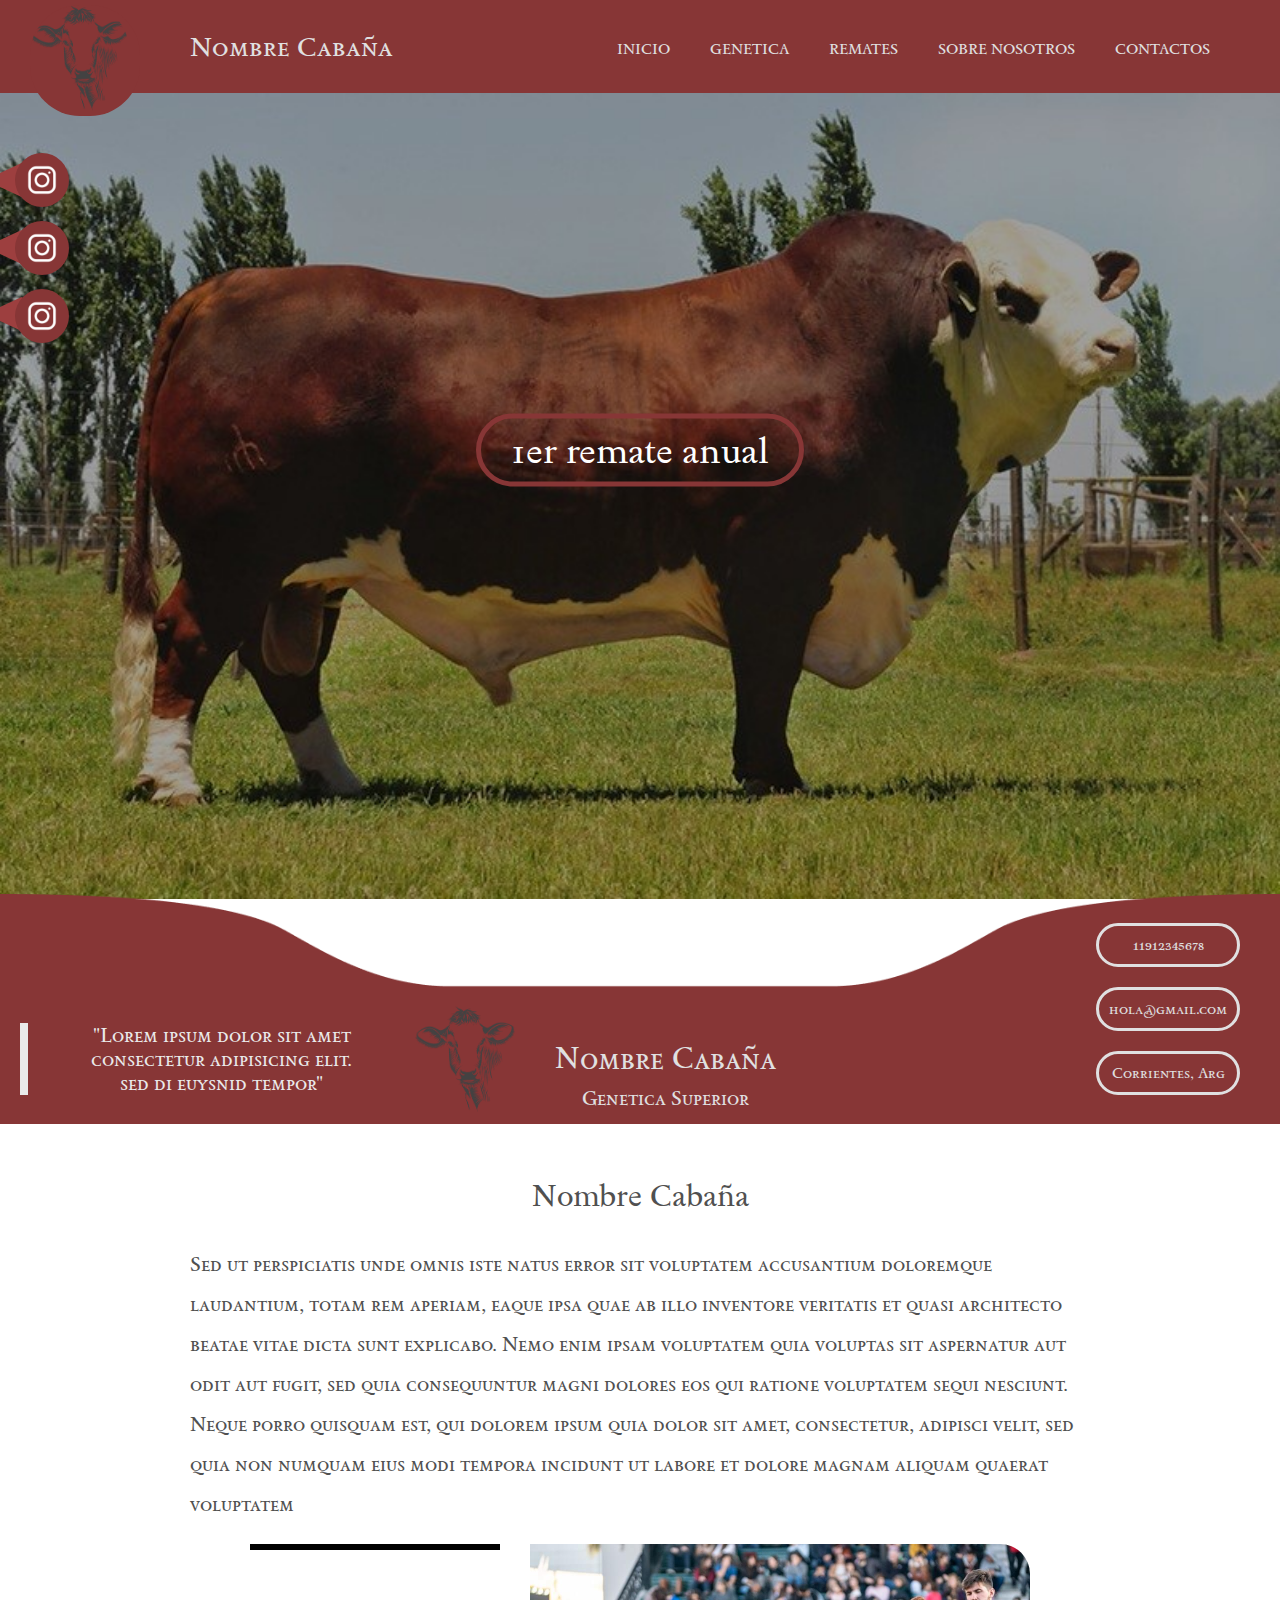
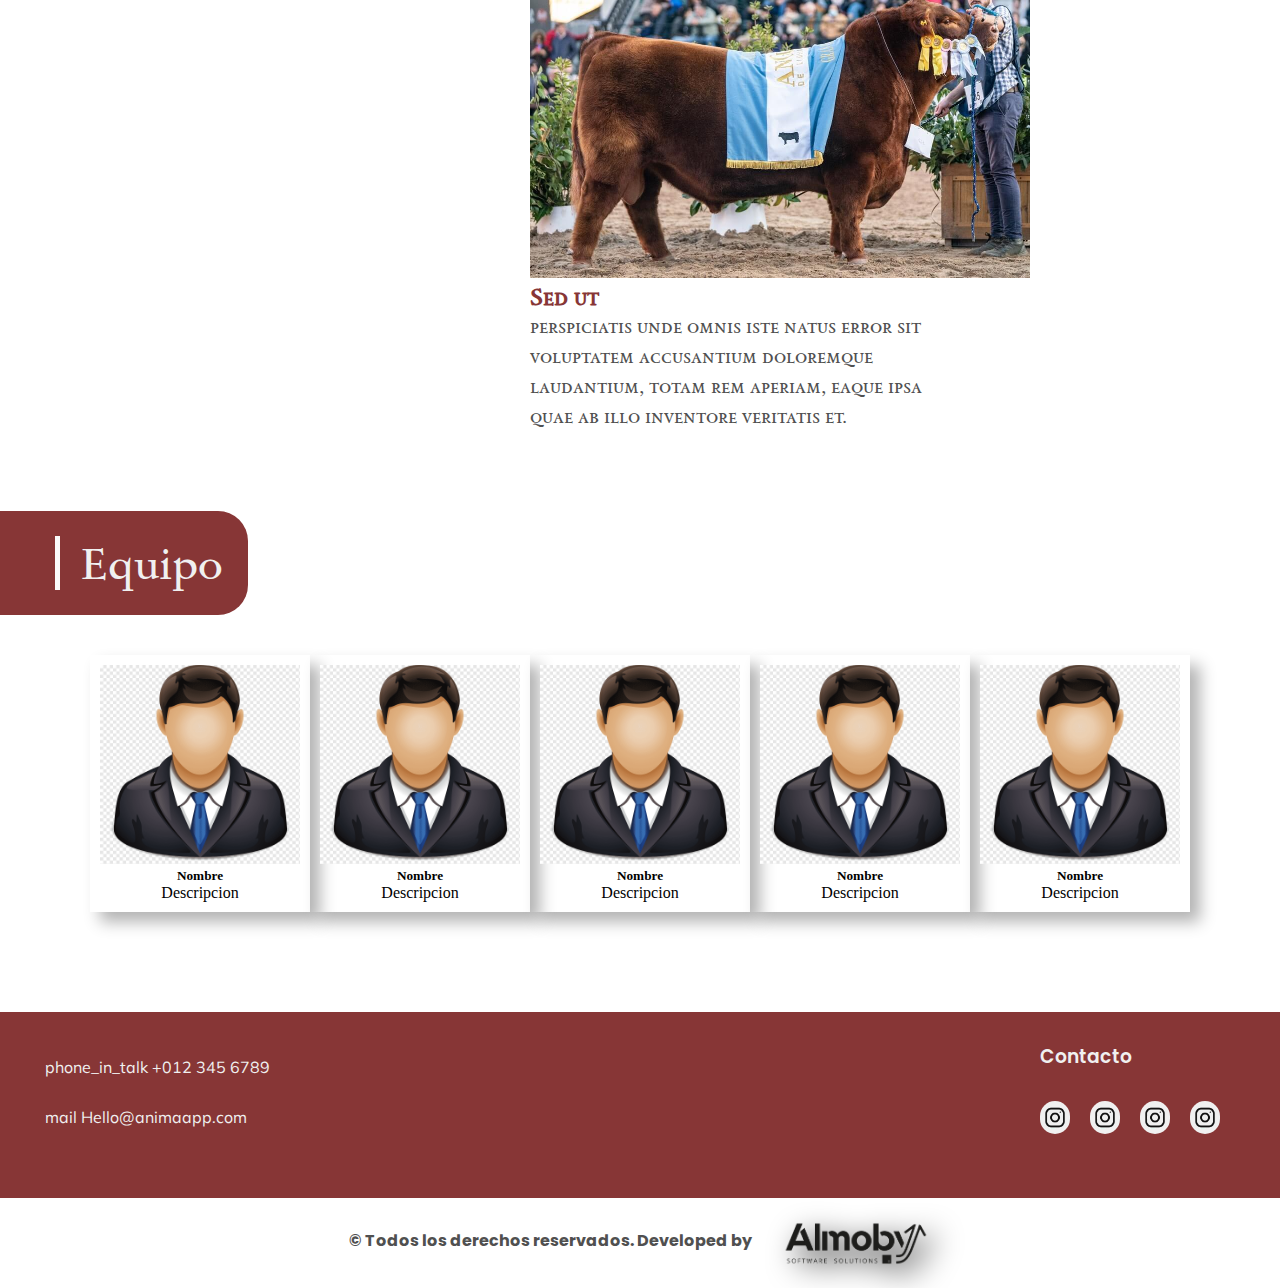
<file: index.html>
<!DOCTYPE html>
<html lang="en">
<head>
    <meta charset="UTF-8">
    <meta name="viewport" content="width=device-width, initial-scale=1.0">
    <link rel="stylesheet" href="styles/index.css">
    <link rel="preconnect" href="https://fonts.googleapis.com">
<link rel="preconnect" href="https://fonts.gstatic.com" crossorigin>
<link href="https://fonts.googleapis.com/css2?family=Sedan+SC&display=swap" rel="stylesheet">
<link rel="preconnect" href="https://fonts.googleapis.com">
<link rel="preconnect" href="https://fonts.gstatic.com" crossorigin>
<link rel="preconnect" href="https://fonts.googleapis.com">
<link rel="preconnect" href="https://fonts.gstatic.com" crossorigin>
<link href="https://fonts.googleapis.com/css2?family=Poppins:ital,wght@0,100;0,200;0,300;0,400;0,500;0,600;0,700;0,800;0,900;1,100;1,200;1,300;1,400;1,500;1,600;1,700;1,800;1,900&family=Sedan+SC&family=Sedan:ital@0;1&display=swap" rel="stylesheet">
<link href="https://fonts.googleapis.com/css2?family=Sedan+SC&family=Sedan:ital@0;1&display=swap" rel="stylesheet">
<link rel="preconnect" href="https://fonts.googleapis.com">
<link rel="preconnect" href="https://fonts.gstatic.com" crossorigin>
<link href="https://fonts.googleapis.com/css2?family=Mulish:ital,wght@0,200..1000;1,200..1000&family=Poppins:ital,wght@0,100;0,200;0,300;0,400;0,500;0,600;0,700;0,800;0,900;1,100;1,200;1,300;1,400;1,500;1,600;1,700;1,800;1,900&family=Sedan+SC&family=Sedan:ital@0;1&display=swap" rel="stylesheet">
    <title>Cabañas Bosquejo</title>
</head>
<body>
    <header class="navbar-container">
        <div class="icono">
            <div class="icono-container">
                <div class="icono-position">  <img src="assets/icon-navbar.png" class="icono-img"> 
                </div>
            <div class="titulo-container">
                <h1 class="titulo">Nombre Cabaña</h1>
              </div>
           </div>
        <nav class="links-container">
            <ul class="links-container-li">
                <li class="link-li"><a href="index.html" class="link">INICIO</a></li>
                <li class="link-li"><a href="genetica.html" class="link">GENETICA</a></li>
                <li class="link-li"><a href="remates.html" class="link">REMATES</a></li>
                <li class="link-li"><a href="#" class="link">SOBRE NOSOTROS</a></li>
                <li class="link-li"><a href="#" class="link">CONTACTOS</a></li>
            </ul>
        </nav>
    </header>
    <div class="botones-redes2">
        <ul class="botones-redes-container2">
            <li class="redes-link-container2"><a href="#" class="red-link2"><img src="assets/triangulo.jpg" class="icono-redes-link2"></a></li>
            <li class="redes-link-container2"><a href="#" class="red-link2"><img src="assets/triangulo.jpg" class="icono-redes-link2"></a></li>
            <li class="redes-link-container2"><a href="#" class="red-link2"><img src="assets/triangulo.jpg" class="icono-redes-link2"></a></li>
        </ul>
    </div>
    <div class="botones-redes">
        <ul class="botones-redes-container">
            <li class="redes-link-container"><a href="#" class="red-link"><img src="assets/instagram_icono.png" class="icono-redes-link"></a></li>
            <li class="redes-link-container"><a href="#" class="red-link"><img src="assets/instagram_icono.png" class="icono-redes-link"></a></li>
            <li class="redes-link-container"><a href="#" class="red-link"><img src="assets/instagram_icono.png" class="icono-redes-link"></a></li>
        </ul>
    </div>
      
    <section class="inicio-container">
        <div class="background-titulo2">
            <img src="assets/backgroundinicio.jpeg" alt="" class="image-brightness">
            <div class="texto-inicio-background"><h2>1er remate anual</h2></div>
        </div>
        <div class="final-seccion-container">
            <div class="final-seccion"><h4>"Lorem ipsum dolor sit amet <br> consectetur adipisicing elit.<br> sed di euysnid tempor"</h4></div>
            <div class="final-seccion-titulo-final"> <img src="assets/icon-navbar.png" class="icono-img"> <div class="final-seccion-titulo"><h6>Nombre Cabaña</h6><p>Genetica Superior</p></div>
            </div>
            <img src="assets/Union.png" alt="" class="background-final">
            <div class="final-seccion"><ul class="final-seccion-redes">
                <li class="final-seccion-redes-li"><a href="#" class="final-seccion-redes-li-a"> 11912345678 </a></li>
                <li class="final-seccion-redes-li"><a href="#" class="final-seccion-redes-li-a">hola@gmail.com</a></li>
                <li class="final-seccion-redes-li"><a href="#" class="final-seccion-redes-li-a"> Corrientes, Arg</a></li>
            </ul>
        </div>

        </div>
    </section>

    <section class="sobre-nosotros-container">
        <div class="titulo-sobre-nosotros">
            <span>Nosotros</span>
        </div>
        <p class="nombre-cabaña-sobre-nosotros">Nombre Cabaña</p>
        <div class="text-nosotros-centrado">
        <p class="parrafo-nosotros"> Sed ut perspiciatis unde omnis iste natus error sit voluptatem accusantium doloremque laudantium, totam rem aperiam, eaque ipsa quae ab illo inventore veritatis et quasi architecto beatae vitae dicta sunt explicabo. Nemo enim ipsam voluptatem quia voluptas sit aspernatur aut odit aut fugit, sed quia consequuntur magni dolores eos qui ratione voluptatem sequi nesciunt. Neque porro quisquam est, qui dolorem ipsum quia dolor sit amet, consectetur, adipisci velit, sed quia non numquam eius modi tempora incidunt ut labore et dolore magnam aliquam quaerat voluptatem</p>
    </div>
        <div class="ubicacion-container">
            <div class="ubicacion"><iframe src="https://www.google.com/maps/embed?pb=!1m18!1m12!1m3!1d3537.0118441493237!2d-58.745739898182684!3d-27.562142883224272!2m3!1f0!2f0!3f0!3m2!1i1024!2i768!4f13.1!3m3!1m2!1s0x944569319e3e0cd9%3A0x5c8f30fb02f339fe!2sJose%20Marder!5e0!3m2!1ses-419!2sar!4v1729712275043!5m2!1ses-419!2sar" width="250" height="450" style="border:0;" allowfullscreen="" loading="lazy" referrerpolicy="no-referrer-when-downgrade"></iframe></div>
            <div class="info-adicional-ubicacion"><img src="assets/ubicacion.jpeg" alt="">
            <H2>Sed ut</H2>
            <p>
                perspiciatis unde omnis iste natus error sit voluptatem accusantium doloremque laudantium, totam rem aperiam, eaque ipsa quae ab illo inventore veritatis et.</p></div>
        </div>
    </section>
    <section class="equipo">
        <section class="sobre-nosotros-container">
            <div class="titulo-sobre-nosotros">
                <span>Equipo</span>
            </div>
        </div>
        <!--Esto se puede ahcer con un array en js y almacenar en un json-->
        <div class="equipo-card-container">
            <div class="equipo-card"><img src="assets/personal.jpg
                " alt=""><h5>Nombre</h5>
            <p>Descripcion</p></div>
            <div class="equipo-card"><img src="assets/personal.jpg
                " alt=""><h5>Nombre</h5>
            <p>Descripcion</p></div>
            <div class="equipo-card"><img src="assets/personal.jpg
                " alt=""><h5>Nombre</h5>
            <p>Descripcion</p></div>
            <div class="equipo-card"><img src="assets/personal.jpg
                " alt=""><h5>Nombre</h5>
            <p>Descripcion</p></div>
            <div class="equipo-card"><img src="assets/personal.jpg
                " alt=""><h5>Nombre</h5>
            <p>Descripcion</p></div>
        </div>
    </section>
    <footer class="footer-seccion">
        <div class="redes">
            <div class="footer"><ul>
                <li><span class="material-symbols-outlined">
                    phone_in_talk
                    </span>+012 345 6789</li>
                <li><span class="material-symbols-outlined">
                    mail
                    </span>Hello@animaapp.com</li>
            </ul></div>
                </ul>
            </div>
            <div class="footer">
                <div class="contacto-h3">
                    <h3>Contacto</h3>
                </div>
                <ul>
                    <div class="footer-ul-div">
                        <ul class="footer-ul" >
                    <li><img class="img-footer" src="assets/Instagram-logo-sign-black.png" alt=""></li>
                    <li><img class="img-footer" src="assets/Instagram-logo-sign-black.png" alt=""></li>
                    <li><img class="img-footer" src="assets/Instagram-logo-sign-black.png" alt=""></li>
                    <li><img class="img-footer" src="assets/Instagram-logo-sign-black.png" alt=""></li>
                </ul>
                </div>
        </div>
    </footer>
    <footer class="footer-almoby-container">
        <div class="footer-almoby">
            <h4>© Todos los derechos reservados. Developed by</h4>
            <img src="assets/almoby.png" alt="">
        </div>
    </footer>
</body>
</html>
</file>
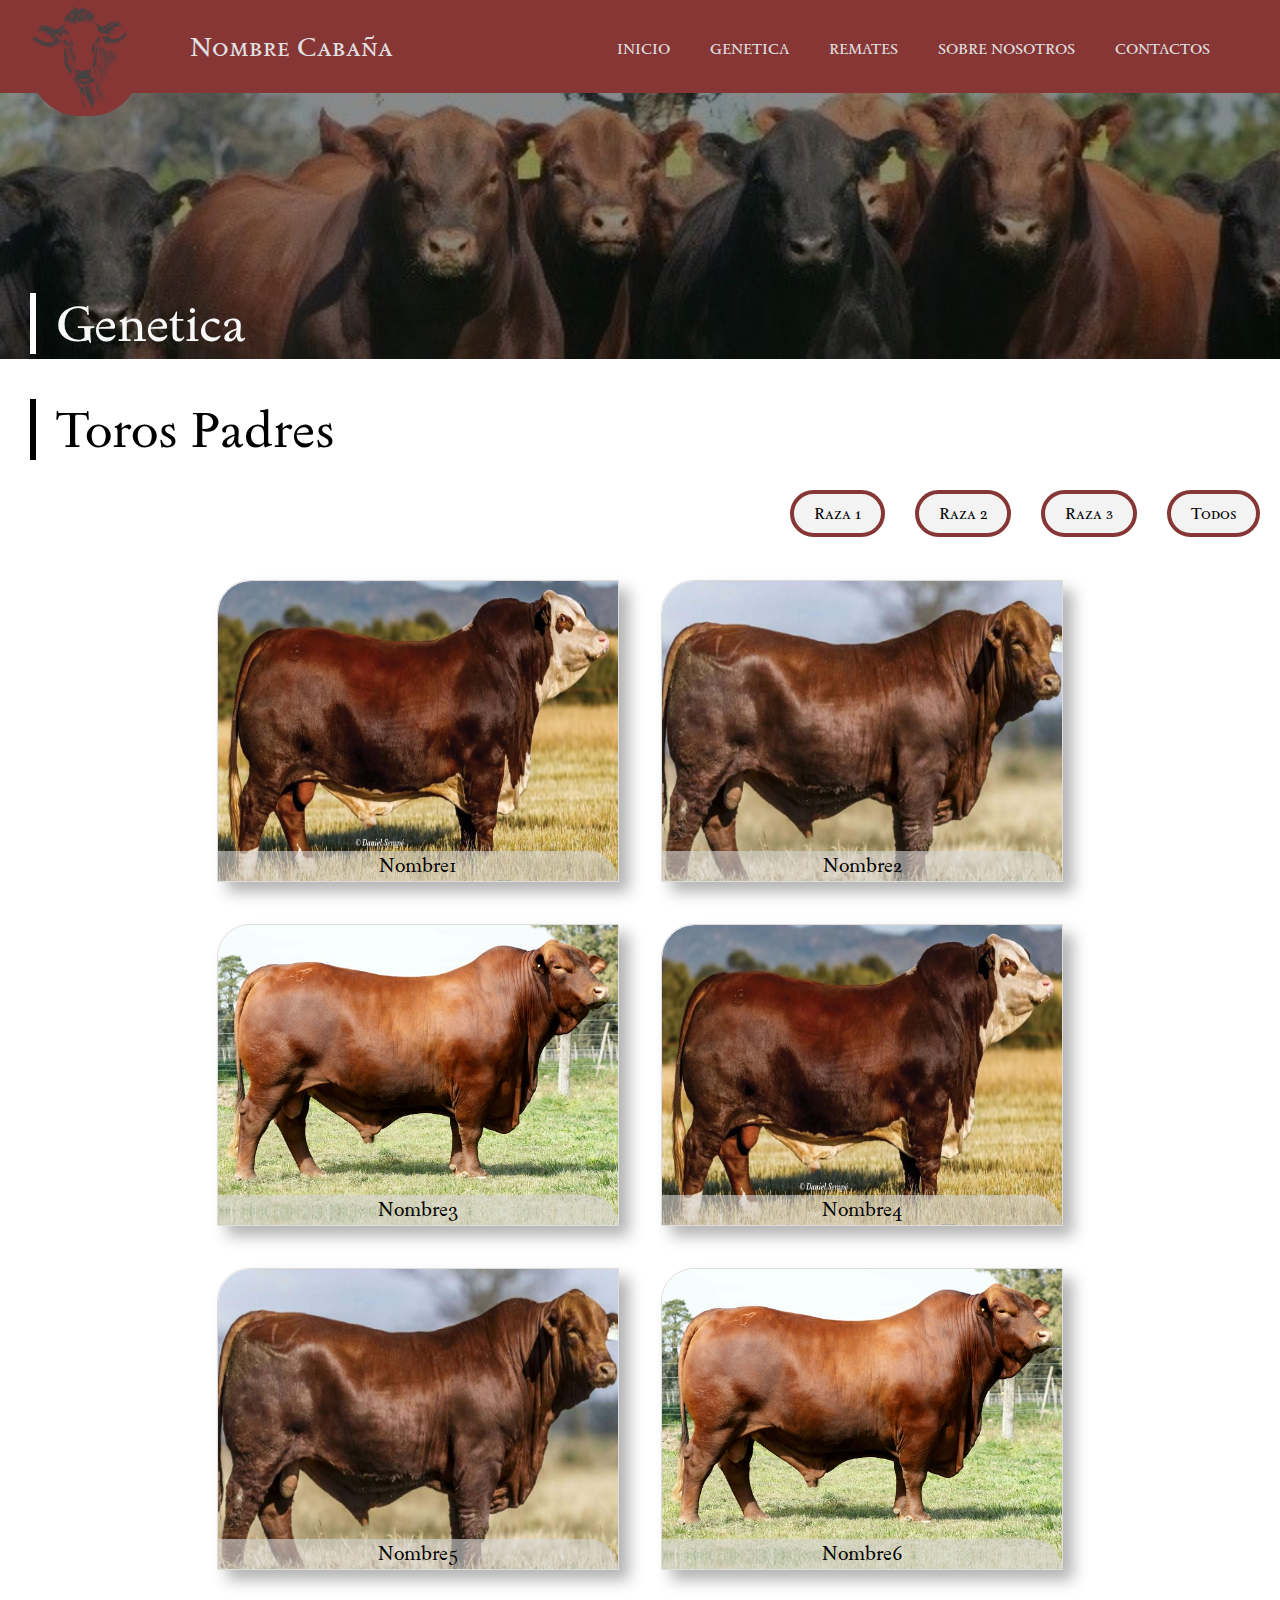
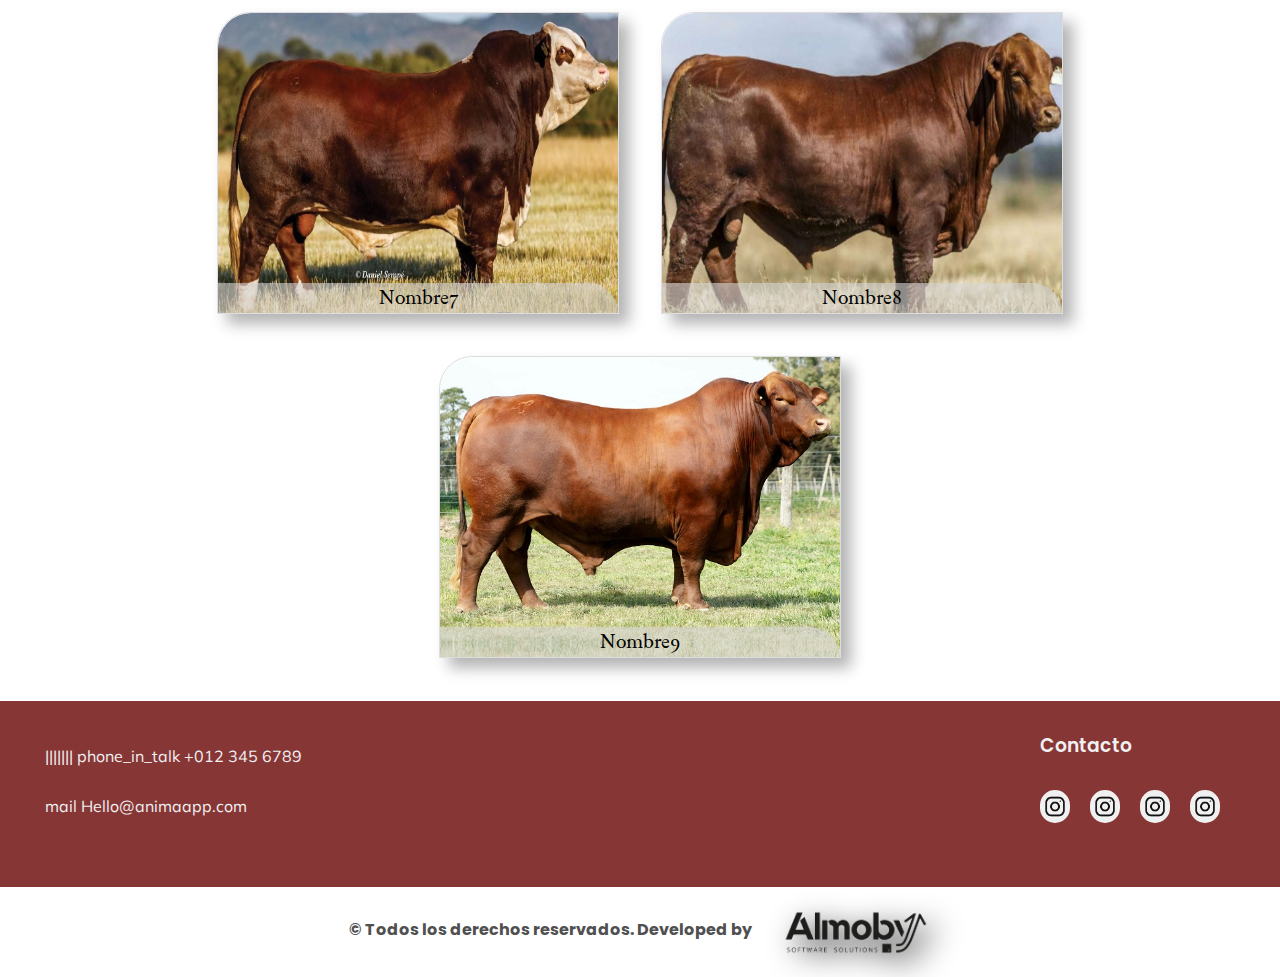
<file: genetica.html>
<!DOCTYPE html>
<html lang="en">
<head>
    <meta charset="UTF-8">
    <meta name="viewport" content="width=device-width, initial-scale=1.0">
    <title>Genetica</title>
    <link rel="stylesheet" href="styles/details.css">
    <link rel="stylesheet" href="styles/index.css">
    <link rel="preconnect" href="https://fonts.googleapis.com">
<link rel="preconnect" href="https://fonts.gstatic.com" crossorigin>
<link href="https://fonts.googleapis.com/css2?family=Sedan+SC&display=swap" rel="stylesheet">
<link rel="preconnect" href="https://fonts.googleapis.com">
<link rel="preconnect" href="https://fonts.gstatic.com" crossorigin>
<link rel="preconnect" href="https://fonts.googleapis.com">
<link rel="preconnect" href="https://fonts.gstatic.com" crossorigin>
<link href="https://fonts.googleapis.com/css2?family=Poppins:ital,wght@0,100;0,200;0,300;0,400;0,500;0,600;0,700;0,800;0,900;1,100;1,200;1,300;1,400;1,500;1,600;1,700;1,800;1,900&family=Sedan+SC&family=Sedan:ital@0;1&display=swap" rel="stylesheet">
<link href="https://fonts.googleapis.com/css2?family=Sedan+SC&family=Sedan:ital@0;1&display=swap" rel="stylesheet">
<link rel="preconnect" href="https://fonts.googleapis.com">
<link rel="preconnect" href="https://fonts.gstatic.com" crossorigin>
<link href="https://fonts.googleapis.com/css2?family=Mulish:ital,wght@0,200..1000;1,200..1000&family=Poppins:ital,wght@0,100;0,200;0,300;0,400;0,500;0,600;0,700;0,800;0,900;1,100;1,200;1,300;1,400;1,500;1,600;1,700;1,800;1,900&family=Sedan+SC&family=Sedan:ital@0;1&display=swap" rel="stylesheet">
</head>
<body>
    <header class="navbar-container">
        <div class="icono">
            <div class="icono-container">
                <div class="icono-position">  <img src="assets/icon-navbar.png" class="icono-img"> 
                </div>
            <div class="titulo-container">
                <h1 class="titulo">Nombre Cabaña</h1>
              </div>
           </div>
        <nav class="links-container">
            <ul class="links-container-li">
                <li class="link-li"><a href="index.html" class="link">INICIO</a></li>
                <li class="link-li"><a href="genetica.html" class="link">GENETICA</a></li>
                <li class="link-li"><a href="#" class="link">REMATES</a></li>
                <li class="link-li"><a href="#" class="link">SOBRE NOSOTROS</a></li>
                <li class="link-li"><a href="#" class="link">CONTACTOS</a></li>
            </ul>
        </nav>
    </header>
<div class="genetica-background">
    <img src="assets/599e0aed7955565a696f718c67e851c4.jpeg" width="100%">
    <h1 class="Titulo-genetica">Genetica</h1>
</div>
<div class="titulo-toros-padres">
    <h1 class="h1-toros-padres">Toros Padres</h1>
</div>
<div class="filter-buttons">
    <button onclick="filterCards('Familia A')">Raza 1</button>
    <button onclick="filterCards('Familia B')">Raza 2</button>
    <button onclick="filterCards('Familia C')">Raza 3</button>
    <button onclick="filterCards('all')">Todos</button>
</div>
    <div id="card-container" class="card-container"></div>

    <script src="js/index.js"></script>
    <footer class="footer-seccion">
        <div class="redes">
            <div class="footer"><ul>
                <li><span class="material-symbols-outlined">|||||||
                    phone_in_talk
                    </span>+012 345 6789</li>
                <li><span class="material-symbols-outlined">
                    mail
                    </span>Hello@animaapp.com</li>
            </ul></div>
                </ul>
            </div>
            <div class="footer">
                <div class="contacto-h3">
                    <h3>Contacto</h3>
                </div>
                <ul>
                    <div class="footer-ul-div">
                        <ul class="footer-ul" >
                    <li><img class="img-footer" src="assets/Instagram-logo-sign-black.png" alt=""></li>
                    <li><img class="img-footer" src="assets/Instagram-logo-sign-black.png" alt=""></li>
                    <li><img class="img-footer" src="assets/Instagram-logo-sign-black.png" alt=""></li>
                    <li><img class="img-footer" src="assets/Instagram-logo-sign-black.png" alt=""></li>
                </ul>
                </div>
        </div>
    </footer>
    <footer class="footer-almoby-container">
        <div class="footer-almoby">
            <h4>© Todos los derechos reservados. Developed by</h4>
            <img src="assets/almoby.png" alt="">
        </div>
    </footer>
</body>
</html>
</file>
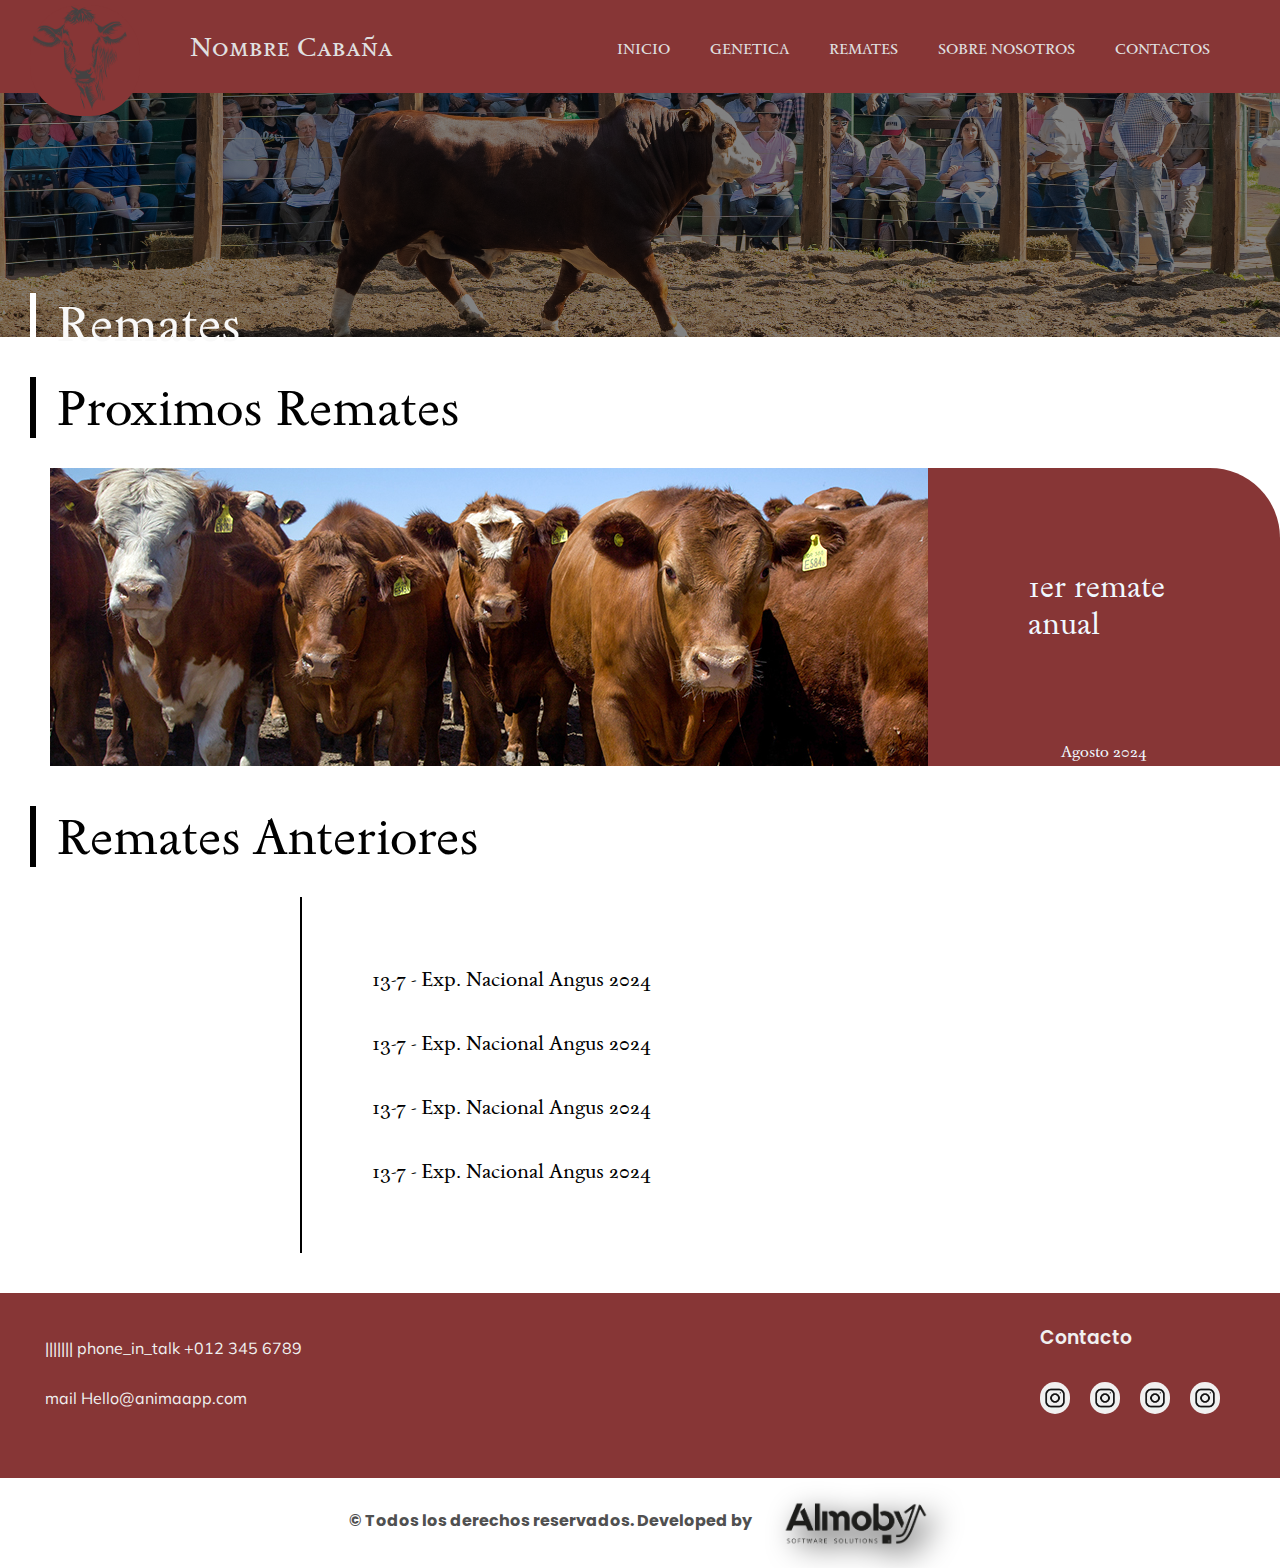
<file: remates.html>
<!DOCTYPE html>
<html lang="en">
<head>
    <meta charset="UTF-8">
    <meta name="viewport" content="width=device-width, initial-scale=1.0">
    <title>Genetica</title>
    <link rel="stylesheet" href="styles/details.css">
    <link rel="stylesheet" href="styles/index.css">
    <link rel="preconnect" href="https://fonts.googleapis.com">
    <link rel="stylesheet" href="styles/remate.css">
<link rel="preconnect" href="https://fonts.gstatic.com" crossorigin>
<link href="https://fonts.googleapis.com/css2?family=Sedan+SC&display=swap" rel="stylesheet">
<link rel="preconnect" href="https://fonts.googleapis.com">
<link rel="preconnect" href="https://fonts.gstatic.com" crossorigin>
<link rel="preconnect" href="https://fonts.googleapis.com">
<link rel="preconnect" href="https://fonts.gstatic.com" crossorigin>
<link href="https://fonts.googleapis.com/css2?family=Poppins:ital,wght@0,100;0,200;0,300;0,400;0,500;0,600;0,700;0,800;0,900;1,100;1,200;1,300;1,400;1,500;1,600;1,700;1,800;1,900&family=Sedan+SC&family=Sedan:ital@0;1&display=swap" rel="stylesheet">
<link href="https://fonts.googleapis.com/css2?family=Sedan+SC&family=Sedan:ital@0;1&display=swap" rel="stylesheet">
<link rel="preconnect" href="https://fonts.googleapis.com">
<link rel="preconnect" href="https://fonts.gstatic.com" crossorigin>
<link href="https://fonts.googleapis.com/css2?family=Mulish:ital,wght@0,200..1000;1,200..1000&family=Poppins:ital,wght@0,100;0,200;0,300;0,400;0,500;0,600;0,700;0,800;0,900;1,100;1,200;1,300;1,400;1,500;1,600;1,700;1,800;1,900&family=Sedan+SC&family=Sedan:ital@0;1&display=swap" rel="stylesheet">
</head>
<body>
    <header class="navbar-container">
        <div class="icono">
            <div class="icono-container">
                <div class="icono-position">  <img src="assets/icon-navbar.png" class="icono-img"> 
                </div>
            <div class="titulo-container">
                <h1 class="titulo">Nombre Cabaña</h1>
              </div>
           </div>
        <nav class="links-container">
            <ul class="links-container-li">
                <li class="link-li"><a href="index.html" class="link">INICIO</a></li>
                <li class="link-li"><a href="genetica.html" class="link">GENETICA</a></li>
                <li class="link-li"><a href="remates.html" class="link">REMATES</a></li>
                <li class="link-li"><a href="#" class="link">SOBRE NOSOTROS</a></li>
                <li class="link-li"><a href="#" class="link">CONTACTOS</a></li>
            </ul>
        </nav>
    </header>
<div class="genetica-background">
    <img src="assets/rematebackground.png" width="100%">
    <h1 class="Titulo-genetica">Remates</h1>
</div>
<div class="titulo-toros-padres">
    <h1 class="h1-toros-padres">Proximos Remates</h1>
</div>
    <!-- Próximo Remate -->
    <section id="proximo-remate" class="proximo-remate">
        <div class="remate-card" id="proximo-remate-card">
        </div>
    </section>
    <div class="titulo-toros-padres">
        <h1 class="h1-toros-padres">Remates Anteriores</h1>
    </div>
    <!-- Remates Anteriores -->
<div class="remates-anteriores-container-2024">
    <section id="remates-anteriores" class="remates-anteriores">
        
        <ul id="remates-anteriores-list">
            <!-- Aquí se insertará el listado desde JSON -->
        </ul>
    </section>
</div>
    <script src="js/remate.js"></script>
</section>
    <footer class="footer-seccion">
        <div class="redes">
            <div class="footer"><ul>
                <li><span class="material-symbols-outlined">|||||||
                    phone_in_talk
                    </span>+012 345 6789</li>
                <li><span class="material-symbols-outlined">
                    mail
                    </span>Hello@animaapp.com</li>
            </ul></div>
                </ul>
            </div>
            <div class="footer">
                <div class="contacto-h3">
                    <h3>Contacto</h3>
                </div>
                <ul>
                    <div class="footer-ul-div">
                        <ul class="footer-ul" >
                    <li><img class="img-footer" src="assets/Instagram-logo-sign-black.png" alt=""></li>
                    <li><img class="img-footer" src="assets/Instagram-logo-sign-black.png" alt=""></li>
                    <li><img class="img-footer" src="assets/Instagram-logo-sign-black.png" alt=""></li>
                    <li><img class="img-footer" src="assets/Instagram-logo-sign-black.png" alt=""></li>
                </ul>
                </div>
        </div>
    </footer>
    <footer class="footer-almoby-container">
        <div class="footer-almoby">
            <h4>© Todos los derechos reservados. Developed by</h4>
            <img src="assets/almoby.png" alt="">
        </div>
    </footer>
</body>
</html>
</file>
<file: styles/index.css>
*{
  margin: 0px;
  padding: 0px;
}
/*NAVBAR STYLES*/
.navbar-container .icono-img {
  width: 100%;
  height: auto;
  margin-top: -25px;
  max-width: 100px;
  position: absolute;
  background-color: #873636;
  border-radius: 50px;
  padding-bottom: 5px;
  padding-right: 10px;
}
.navbar-container{
background-color: #873636;
padding-top: 30px;
padding-bottom: 30px;

}
.icono-position{
padding-right: 150px;
}
.icono{
display: flex;
justify-content: space-between;
padding-left: 30px;
background-color: #873636;
}
.titulo{
font-family: "Sedan SC", serif;
font-weight: 10;
 padding-left: 10px;
 background-color: #873636;
 color: rgb(224, 224, 225);
 font-size: 27px;
}
.links-container{
display: flex;
}
.icono-container{
display: flex;
}
.links-container-li{
display: flex;
padding-right: 50px;
}
.link{
text-decoration: none;
font-size: 15px;
padding: 10px;
font-family: "Sedan SC", serif;
color: rgb(224, 224, 225);
}
.link-li{
margin-top: 10px;
list-style: none;
padding-left: 10px;
padding-right: 10px;
}
  /*SECCION INICIO*/
  .inicio-container .background-titulo2 img {
    width: 100%;
    background-size: cover;
  }
    .background-titulo2 .texto-inicio-background {
      position: absolute;
      font-family: "Sedan";
      top: 50%;
      left: 50%;
      
      transform: translate(-50%, -50%);
      color: white;
      font-size: 24px;
      text-align: center;
    }

    .background-titulo2 .texto-inicio-background h2 {
      font-weight: 100;
      border: solid #873636 5px;
      padding: 10px 30px 10px 30px;
      border-radius: 40px;
    }
/*BOTONES REDES IZQUIERDA ARRIBA*/
    .botones-redes {
      position: absolute;
      padding-top: 50px;
      margin-left: -15px;
    }
    .botones-redes .botones-redes-container .red-link .icono-redes-link{
      width: 40px;
      padding: 7px;
      margin-top: 10px;
      border-radius: 100px;
      background-color: #873636;
      margin-left: 30px;
    }

    .botones-redes2 {
      position: absolute;
      padding-top: 50px;
      padding-left: -5px;
      margin-left: -15px;
    }
    
    .botones-redes2 .botones-redes-container2 .red-link2 .icono-redes-link2 {
      width: 40px;
      padding: 8px;
      margin-top: 11px;
      border-radius: 100px;
      position: relative; 
      clip-path: polygon(100% 0, 100% 100%, 0 50%); 
      border-left: none; 
    }

    /*informacion seccion inicio*/
    .final-seccion-container {
      display: flex; 
      justify-content: space-between; 
      align-items: center; 
      position: absolute; 
      bottom: -215px; 
      left: 0;
      right: 0;
      padding: 0 20px; 
      z-index: 10; 
      
  }
  /*FINAL DE LA SECCION */
  .final-seccion {
    flex: 1; 
    text-align: center; 
    font-size: 20px;
    font-family: "Sedan SC", serif;    
    }
    .final-seccion h4 {
      font-weight:100;
      border-left: solid rgb(234, 234, 234) 8px;
    }
  
  .final-seccion-titulo-final {
      display: flex;
      align-items: center; 

  }
  .final-seccion-titulo-final .icono-img {
    width: 100px;
      margin-right: 10px; 
  }
  h4{
    color: rgb(234, 234, 234);
    text-align: center;
  }
  .final-seccion .final-seccion-redes{
    margin-top: -100px;
    margin-left: 300px;
  }
  .final-seccion .final-seccion-redes .final-seccion-redes-li{
    list-style: none;
    margin: 20px;
    padding: auto;
  }
  .final-seccion .final-seccion-redes .final-seccion-redes-li .final-seccion-redes-li-a {
    color: rgb(224, 224, 225);
    text-decoration: none;
    border: solid rgb(224, 224, 225) 3px;
    padding: 10px;
    text-align: center;
    font-size: 15px;
    border-radius: 100px;
  }
  .final-seccion-redes-li {
    list-style: none; 
    margin: 5px 0; 
}

.final-seccion-redes-li-a {
    display: inline-block; 
    padding: 10px 20px; 
    border: 2px solid #873636; 
    border-radius: 8px; 
    text-align: center; 
    text-decoration: none; 
    color: #505050; 
    width: 100%; 
    box-sizing: border-box; 
}

.final-seccion-redes-li-a:hover {
    background-color: #f0f0f06e; 
}
  .background-final{
    position: absolute;
    width: 100%;
    z-index: -99;
    margin-top: -100px;
    margin-left: -20px;
  }
  .final-seccion-titulo-final .final-seccion-titulo h6 {
    font-family: "Sedan SC", serif;    
    font-size: 30px;
    text-align: center;
    padding-left: 30px;
    color: rgb(224, 224, 225);
    height: 10;
    font-weight: 100;
  }
  .final-seccion-titulo-final .final-seccion-titulo p {
    font-family: "Sedan SC", serif;    
    font-size: 20px;
    padding-top: 10px;
    margin-bottom: -30px;
    text-align: center;
    padding-left: 30px;
    color: rgb(224, 224, 225);
    height: 10;
    font-weight: 100;
  }
/* Sobre nosotros seccion */

.sobre-nosotros-container {
  padding: 100px;
}
.titulo-sobre-nosotros {
  font-size: 45px;
  background-color: #873636;
  font-family: "Sedan";
  padding: 25px; 
  color: #f0f0f0;
  display: inline-block; 
  margin-left: -100px; 
  border-radius: 0px 30px 30px 0px;
  border-left: solid #873636 30px;
}

.titulo-sobre-nosotros span {
  border-left: solid #fafafa 5px; 
  padding-left: 20px; 
}

.nombre-cabaña-sobre-nosotros{
  font-family: "Sedan";
  margin-top: 40px;
  text-align: center;
  font-size: 30px;
  padding: 30px;
  color: #505050;
}
.text-nosotros-centrado{
  display: flex;
  justify-content: center;
}
.parrafo-nosotros{
  color: #505050;
  font-size: 20px;
  width: 900px;
  text-align: start;
  height: 300px;
  font-family: "Sedan SC";
  line-height: 2;
}
.ubicacion-container{
  display: flex;
  justify-content: center;
}
.ubicacion{
  border-top: solid black 6px;
}
.ubicacion-container iframe {
  margin-top: 5px;
  border-radius: 0px 0px 0px 30px;
}
.info-adicional-ubicacion img{
  width: 500px;
  height: auto;
border-radius: 0px 30px 0px 0px;
}
.info-adicional-ubicacion{
 margin-left: 30px; 
}
.info-adicional-ubicacion H2{
  color: #873636;
  font-family: "Sedan SC";
}
.info-adicional-ubicacion p{
  width: 400px;
  color: #505050;
  font-size: 20px;
  width: 400px;
  text-align: start;
  height: 300px;
  font-family: "Sedan SC";
  line-height: 1.5;
}
/*EQUIPO*/
.equipo{
  margin-top: -300px;
}
.footer-seccion{
  display: flex;
  justify-content: space-between;
  padding: 30px;
  background-color: #873636;
}
.equipo-card-container{
  margin-top: 40px;
  display: flex;
  justify-content: center;
}
.equipo-card { 
  padding: 10px;
  text-align: center;
  box-shadow: 10px 10px 15px rgba(0, 0, 0, 0.3);
}
li{
  text-decoration: none;
  list-style: none;
}
.equipo-card img{
  width: 200px;
}
.img-footer{
  width: 30px;
  background-color: #f0f0f0;
  margin: 10px;
  padding: 5px 0px 5px 0px;
  border-radius: 100px;
}
.footer ul li{
  color: #f0f0f0;
}
.contacto-h3{
  margin-left: 30px;
  color: #f0f0f0;
  font-family: "Poppins";
}
.redes .footer li{
  padding: 15px;
  font-family: "Mulish";
}
.contacto-h3 h3{
  font-weight: 600;
}
.footer-ul-div{
  display: flex;
}
.footer-ul{
  display: flex;
  padding: 20px;
}
.footer-almoby h4{
  color: #505050;
margin-top: 10px;
  font-family: "Poppins";
}
.footer-almoby{
  margin-top: 20px;
  display: flex;
  justify-content: center;
}
.footer-almoby img{
  margin-bottom: 20px;
  height: 50px;
  margin-left: 30px;
  filter: drop-shadow(10px 10px 15px rgba(0, 0, 0, 1));
}
</file>
<file: styles/details.css>
.card-container {
    margin-top: 30px;
    display: flex;
    justify-content: center;
    gap: 16px;
    flex-wrap: wrap;
    margin-bottom: 30px;
}
.card {
    border: 1px solid #ddd;
    border-radius: 33px 0px 0px 0px;
    margin: 13px;
    width: 400px;
    height: auto;
    text-align: center;
    cursor: pointer;
    transition: all 0.3s ease;
    box-shadow: 10px 10px 15px rgba(0, 0, 0, 0.3);
    line-height: 1.6;
    position: relative;
    overflow: hidden;
}
.card-nombre{
    display: flex;
}

.card img {
    width: 100%;
    height: 300px;
    border-radius: 33px 0 0 0;
}

.card .card-h3 {
    font-weight: 100;
    display: inline;
    border-bottom: solid black 4px;
    font-family: "Sedan";
    font-size: 40px;
    color: rgb(0, 0, 0);
    background-color: rgba(212, 212, 212, 0.5);
    padding: 10px 500px 0px 100px;
    margin-bottom: 30px;
    position: absolute;
    width: 100%;
    text-align: center;
}
.card .card-h3-imagen {
    font-weight: 100;
    font-family: "Sedan";
    font-size: auto;
    color: rgb(0, 0, 0);
    background-color: rgba(212, 212, 212, 0.606);
    margin-bottom: 10px;
    border-radius: 0px 30px 0px 0px;
    width: 100%;
    text-align: center;
    position: absolute;
    bottom: -10px; 
    left: 0;
}

.card.expanded .card-h3-imagen {
    display: none; /* Ocultar o modificar cuando está expandida */
}
.card.expanded .card-h3 {
    position: static; 
    color: #000000;
    background-color: transparent;
    margin-top: 10px;
    
}
.card .card-h4 {
    font-family: "Sedan SC";
    font-weight: 100;
    margin-top: 30px;
    display: none;
    text-align: start;
    padding: 30px;
    font-size: 30px;
    color: #464646;
}

/*EXpand*/
.card .final-expand-h3 {
    font-weight: 100;
    display: inline;
    border-bottom: solid black 4px;
    font-family: "Sedan";
    font-size: 35px;
    color: rgb(0, 0, 0);
    background-color: rgba(212, 212, 212, 0.5);
    padding: 10px 500px 0px 10px;
    margin-bottom: 30px;
    margin-left: -600px;
    position: absolute;
    width: 100%;
    text-align: start;
    
}
.card.expanded .final-expand-h3 {
    position: static; 
    color: #000000;
    background-color: transparent;
    margin-top: 10px;
}

.card .final-expand-h4 {
    font-family: "Sedan SC";
    font-weight: 100;
    margin-top: 30px;
    width: 700px;
    text-align: start;
    padding: 30px;
    font-size: 20px;
    color: #464646;
    line-height: 1.6;
}

.card.expanded {
    
    width: 100%;
    background-color: #f9f9f9;
    padding: 20px;
    box-shadow: 0 4px 12px rgba(0, 0, 0, 0.1);
}



.card.expanded .card-h4 {
    display: block;
}

.whatsapp-button {
    font-family: "Sedan SC";
    font-weight: 100;
    background-color: #873636;
    color: #fff;
    border: none;
    padding: 10px;
    border-radius: 30px;
    cursor: pointer;
    text-decoration: none;
    display: inline-block;
    margin-top: 10px;
}
.extra-info {
    display: flex;
    flex-direction: column;
    gap: 8px;
    font-size: 0.9em;
    color: #555;
    margin-top: 10px;
}
.extra-info .info-row strong {
    font-weight: 100;
    padding: 10px;
}
.extra-info .info-row {
    font-family: "Sedan SC";
    font-size: 20px;
    color: #000000;
    border: solid #873636 2px;
    display: flex;
    justify-content: space-between;
    padding: 5px;
    margin-right: 1000px;
    background-color: #ffffff;
    border-radius: 15px;
    box-shadow: 0 1px 2px rgba(0, 0, 0, 0.1);
}
.genealogia-div{
    margin-top: 30px;
}
.extra-info .info-row strong {
    flex: 1;
    text-align: left;
}

.extra-info .info-row span {
    flex: 1;
    text-align: right;
}


.genetica-background {
    display: flex;
    justify-content: start;
}

.Titulo-genetica{
    font-size: 50px;
    padding-left: 20px;
    font-weight: 100;
    font-family: "Sedan";
    margin: 200px 30px 30px 30px;
    color: #f9f9f9;
    position: absolute;
    border-left: solid #ffffff 6px
}

.h1-toros-padres{
    font-size: 50px;
    padding-left: 20px;
    font-weight: 100;
    font-family: "Sedan";
    margin: 40px 30px 30px 30px;
    color: #000000;
    border-left: solid #000000 6px
}

/* Filtro Botones*/
.filter-buttons {
    display: flex;
    justify-content: end;
    gap: 10px;
}

.filter-buttons button {
    margin-right: 20px;
    font-family: "Sedan SC";
    padding: 10px 20px;
    font-size: 16px;
    cursor: pointer;
    border: 4px solid #873636;
    border-radius: 30px;
    background-color: #f3f3f3;
    transition: background-color 0.3s;
}

.filter-buttons button:hover {
    background-color: #ddd;
}
</file>
<file: styles/remate.css>
.remate-card {
    display: flex;
}

.remate-info{
    border-radius: 0px 70px 0px 0px;
    font-family: "Sedan";
    background-color: #873636;
}
.remate-card p{
    color: aliceblue;
    font-weight: 100;
    text-align: center;
}
.remate-card h3 {
    font-size: 30px;
    font-weight: 100;
    color: aliceblue;
    align-items: center;
    padding: 100px;
}
.remate-anual-container{
    display: flex;
    justify-content: center;
    margin-left: 50px;
}
.remates-anteriores {
    margin-left: 300px;
    padding: 50px;
    margin-bottom: 40px;
    border-left: solid black 2px;
}

.remates-anteriores li{
    font-family: "Sedan";
    font-size: 20px;
    padding: 20px;
}
</file>
